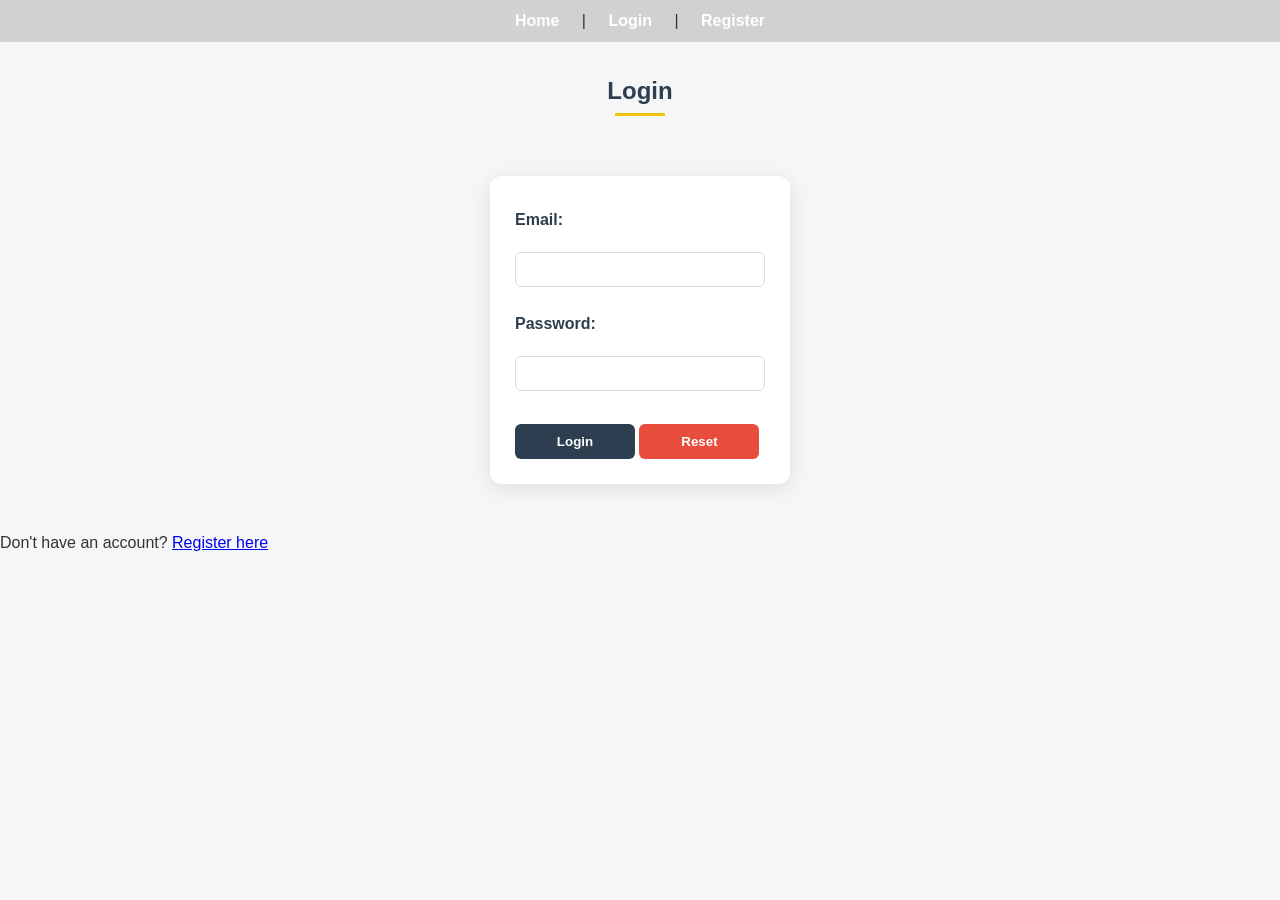
<file: login.html>
<!DOCTYPE html>
<html lang="en">
<head>
    <meta charset="UTF-8">
    <meta name="viewport" content="width=device-width, initial-scale=1.0">
    <link rel="stylesheet" href="style.css">
    <title>Alumni System - Login</title>
</head>
<body>

    <nav>
        <a href="index.html">Home</a> |
        <a href="login.html">Login</a> |
        <a href="register.html">Register</a>
    </nav>

    <h2>Login</h2>

    <form action="submit.html" method="post">

        <label for="email">Email:</label><br>
        <input type="email" id="email" name="email" required><br><br>

        <label for="password">Password:</label><br>
        <input type="password" id="password" name="password" required><br><br>

        <input type="submit" value="Login">
        <input type="reset" value="Reset">

    </form>

    <p>Don't have an account? <a href="register.html">Register here</a></p>

</body>
</html>
</file>
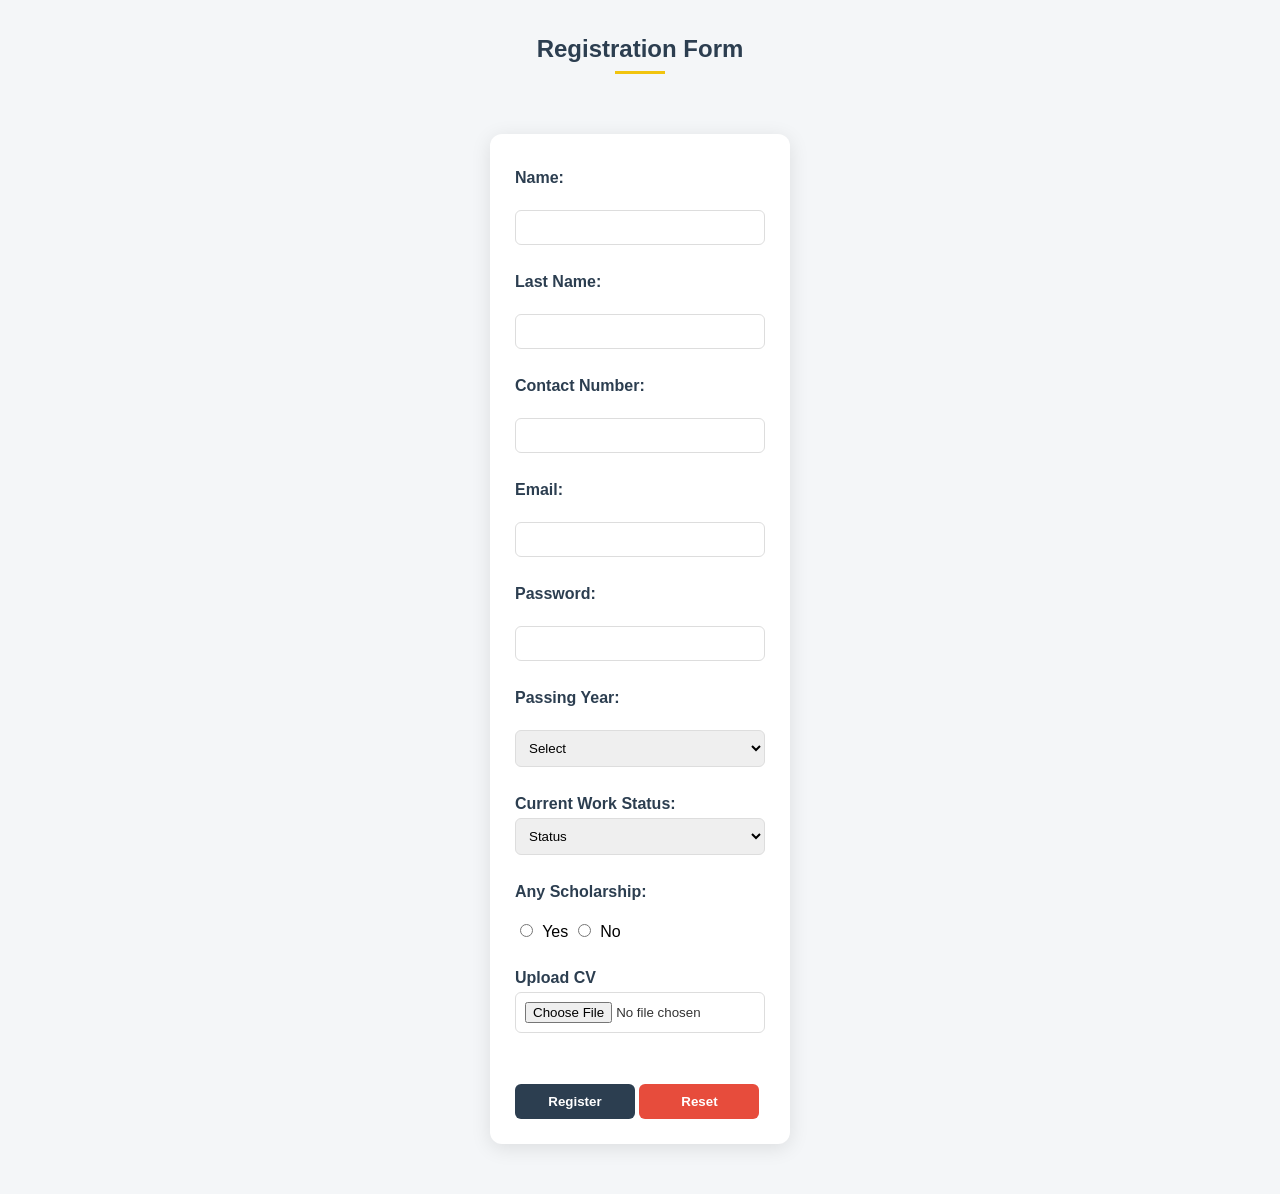
<file: register.html>
<!DOCTYPE html>
<html lang="en">
<head>
    <meta charset="UTF-8">
    <meta name="viewport" content="width=device-width, initial-scale=1.0">
    <link rel="stylesheet" href="style.css">
    <title>Registration Form</title>
</head>
<body>

    <h2>Registration Form</h2>

    <form action="submit.html" method="post">

        <label for="name">Name:</label><br>
        <input type="text" id="name" name="name" required><br><br>

        <label for="lastname">Last Name:</label><br>
        <input type="text" id="lastname" name="lastname" required><br><br>

        <label for="contact_number">Contact Number:</label><br>
        <input type="tel" id="contact_number" name="contact_number" required><br><br>

        <label for="email">Email:</label><br>
        <input type="email" id="email" name="email" required><br><br>

        <label for="password">Password:</label><br>
        <input type="password" id="password" name="password" required><br><br>

        <label for="passing_year">Passing Year:</label><br>
        <select id="passing_year" name="passing_year" required>
            <option value="">Select</option>
            <option value="2020">2020</option>
            <option value="2021">2021</option>
            <option value="2022">2022</option>
            <option value="2023">2023</option>
            <option value="2024">2024</option>
            <option value="2025">2025</option>
            <option value="2026">2026</option>
        </select>
        <br><br>

        <label for="status">Current Work Status:</label>
        <select id="status" name="status" required>
            <option value="">Status</option>
            <option value="employed">Employed</option>
            <option value="unemployed">Unemployed</option>
            <option value="student">Student</option>
        </select>
        <br><br>

        <label>Any Scholarship:</label><br>
        <input type="radio" id="scholarship_yes" name="scholarship" value="yes">
        <label for="scholarship_yes">Yes</label>
        <input type="radio" id="scholarship_no" name="scholarship" value="no">
        <label for="scholarship_no">No</label>
        <br><br>

         <div class="mb-3">
           <label for="formFile" class="form-label">Upload CV</label>
           <input class="form-control" type="file" id="formFile">
        </div>
         <br><br>
        <input type="submit" value="Register">
        <input type="reset" value="Reset">
    </form>

</body>
</html>
</file>
<file: style.css>
* {
    box-sizing: border-box;
}

body {
    font-family: 'Segoe UI', Arial, sans-serif;
    margin: 0;
    background-color: #f4f6f8;
    color: #333;
}

/* Header */
header {
    background: linear-gradient(135deg, #2c3e50, #34495e);
    color: white;
    padding: 25px 20px 0 20px;
}

.header-top {
    display: flex;
    justify-content: space-between;
    align-items: center;
    max-width: 1000px;
    margin: 0 auto;
    padding: 0 20px 15px 20px;
}

header h1 {
    margin: 0;
    font-size: 30px;
    letter-spacing: 0.5px;
}

.profile-btn {
    margin: 0 !important;
    box-shadow: 0 4px 10px rgba(0,0,0,0.2);
    transition: transform 0.2s ease;
}

.profile-btn:hover {
    transform: translateY(-2px);
}

/* Navigation */
nav {
    background-color: rgba(0,0,0,0.15);
    padding: 12px;
    text-align: center;
}

nav a {
    color: white;
    text-decoration: none;
    margin: 0 18px;
    font-weight: 600;
    position: relative;
    transition: color 0.3s;
}

nav a::after {
    content: '';
    position: absolute;
    left: 0;
    bottom: -4px;
    width: 0%;
    height: 2px;
    background-color: #f1c40f;
    transition: width 0.3s ease;
}

nav a:hover {
    color: #f1c40f;
}

nav a:hover::after {
    width: 100%;
}

/* Main content container */
main {
    max-width: 800px;
    margin: 30px auto;
    padding: 30px;
    background-color: white;
    border-radius: 12px;
    box-shadow: 0 4px 20px rgba(0,0,0,0.08);
}

main img {
    display: block;
    margin: 0 auto 15px auto;
    transition: transform 0.3s ease;
}

main img:hover {
    transform: scale(1.05);
}

h2 {
    text-align: center;
    color: #2c3e50;
    margin-top: 35px;
    position: relative;
    padding-bottom: 10px;
}

h2::after {
    content: '';
    display: block;
    width: 50px;
    height: 3px;
    background-color: #f1c40f;
    margin: 8px auto 0 auto;
}

#para1 {
    text-align: center;
}

#para1 ul {
    text-align: left;
    display: inline-block;
    margin: 15px auto 0 auto;
    line-height: 1.9;
}

#para1 ul li {
    padding: 4px 0;
}

/* Carousel */
.carousel {
    border-radius: 10px;
    overflow: hidden;
    margin: 30px 0;
    box-shadow: 0 4px 15px rgba(0,0,0,0.15);
}

.carousel-item img {
    height: 320px;
    object-fit: cover;
}

/* Forms (Login & Register) */
form {
    width: 300px;
    margin: 50px auto;
    padding: 25px;
    border: none;
    border-radius: 12px;
    background-color: white;
    box-shadow: 0 4px 20px rgba(0,0,0,0.1);
}

form label {
    display: block;
    margin-top: 10px;
    font-weight: bold;
    color: #2c3e50;
}

form input,
form select {
    width: 100%;
    padding: 9px;
    margin-top: 5px;
    box-sizing: border-box;
    border: 1px solid #ddd;
    border-radius: 6px;
    transition: border-color 0.3s;
}

form input:focus,
form select:focus {
    border-color: #2c3e50;
    outline: none;
}

form input[type="radio"] {
    width: auto;
    margin-right: 5px;
}

form input[type="radio"] + label {
    display: inline;
    font-weight: normal;
    color: black;
}

/* Buttons */
form input[type="submit"],
form input[type="reset"] {
    width: 48%;
    padding: 10px;
    margin-top: 15px;
    border: none;
    border-radius: 6px;
    font-weight: bold;
    cursor: pointer;
    transition: all 0.3s ease;
}

form input[type="submit"] {
    background-color: #2c3e50;
    color: white;
}

form input[type="submit"]:hover {
    background-color: #1a252f;
    transform: translateY(-2px);
}

form input[type="reset"] {
    background-color: #e74c3c;
    color: white;
}

form input[type="reset"]:hover {
    background-color: #c0392b;
    transform: translateY(-2px);
}

/* Footer */
footer {
    background: linear-gradient(135deg, #2c3e50, #34495e);
    color: white;
    text-align: center;
    padding: 18px;
    margin-top: 0;
}
</file>
